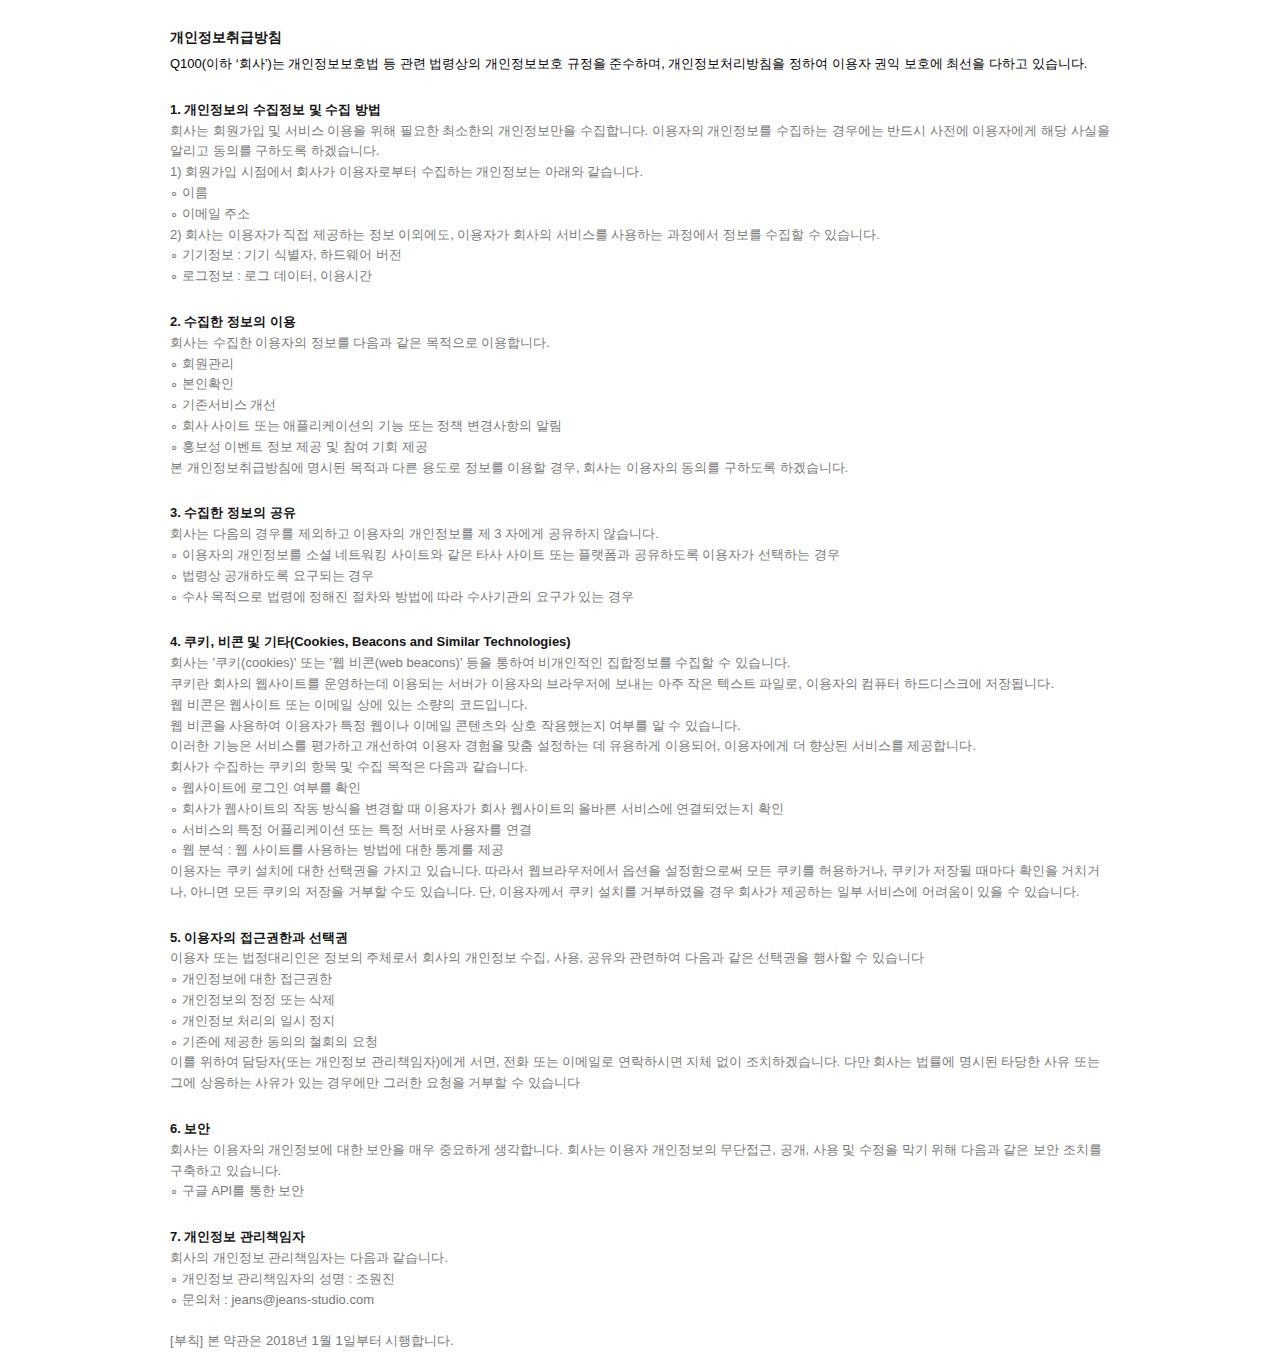
<file: policy/privacy.htm>
<!DOCTYPE html>
<html lang="ko"><head><meta http-equiv="Content-Type" content="text/html; charset=UTF-8">
    
    <meta http-equiv="X-UA-compatible" content="IE=edge">
    <meta name="viewport" content="user-scalable=no, initial-scale=1.0, maximum-scale=1.0, minimum-scale=1.0, width=device-width">
    <title>Q100</title>
    <style>
        html{overflow-y:scroll}
        html,body{width:100%;height:100%}
        html,body,div,p,img,span,a,strong,h1,h2,h3,h4,ul,li,dl,dt,dd,input,textarea{margin:0;padding:0}
        body{position:relative;background:#fff;line-height:1;color:#797979}
        body,h1,h2,h3,h4,input,textarea{font-family:"SF Pro Text","맑은 고딕","malgun gothic","돋움","dotum",sans-serif;font-size:13px;color:#000;-webkit-text-size-adjust:none}
        h1,h2,h3,h4{color:#000}
        ul{list-style:none}
        img{border:0}
        a,img{vertical-align:top}
        textarea{overflow:auto}
        textarea:focus,input:active,input:hover{outline:0}
        a{text-decoration:none;color:#000}
        a:hover{text-decoration:underline}
        :root a:hover{background-color:transparent}
        label{cursor:pointer}
        label.not_cursor{cursor:default}
        input::-ms-clear{display:none !important}
        input[type=text], input[type=password]{border-radius:0;-webkit-appearance:none}
        .blind{overflow:hidden;position:absolute;top:-9999px;left:-9999px;width:1px;height:1px;font-size:1px;height:1px}
        table{border-spacing:0}

        .wrap{min-width:320px;width:100%}


        .content{padding:0 20px}
        .content div.terms{max-width:940px;margin:30px auto ;width:100%}

        .content div.terms h2{font-size:14px;color:#141414}
        .content div.terms strong{color:#141414;margin-top:25px;display:block;line-height:1.6}
        .content div.terms p{line-height:1.6;color:#797979}
        .content div.terms ul li{color:#797979;line-height:1.6}

        .error{padding:210px 0 230px;text-align:center}
        .error p{font-size:14px;color:#9c9ca7;font-weight:bold;line-height:1.4;margin-top:30px}

    </style>
</head>
    <body>
        <div class="wrap">
            <div class="content">
                <div class="terms">
                <h2>개인정보취급방침</h2>
                <p style="color: #000;margin-top: 10px">Q100(이하 ‘회사’)는 개인정보보호법 등 관련 법령상의 개인정보보호 규정을 준수하며, 개인정보처리방침을 정하여 이용자 권익 보호에 최선을 다하고 있습니다.</p>

                <strong>1. 개인정보의 수집정보 및 수집 방법</strong>
                <p>회사는 회원가입 및 서비스 이용을 위해 필요한 최소한의 개인정보만을 수집합니다.
                이용자의 개인정보를 수집하는 경우에는 반드시 사전에 이용자에게 해당 사실을 알리고 동의를 구하도록 하겠습니다.</p>
                <ul>
                    <li>1) 회원가입 시점에서 회사가 이용자로부터 수집하는 개인정보는 아래와 같습니다.
                        <p>∘ 이름</p>
                        <p>∘ 이메일 주소</p>
                     </li>
                    <li>2) 회사는 이용자가 직접 제공하는 정보 이외에도, 이용자가 회사의 서비스를 사용하는 과정에서 정보를 수집할 수 있습니다. 
                        <p>∘ 기기정보 : 기기 식별자, 하드웨어 버전</p>
                        <p>∘ 로그정보 : 로그 데이터, 이용시간</p>
                    </li>
                </ul>


                <strong>2. 수집한 정보의 이용</strong>
                <ul>
                    <li>
                        회사는 수집한 이용자의 정보를 다음과 같은 목적으로 이용합니다.
                        <p>∘ 회원관리</p>
                        <p>∘ 본인확인</p>
                        <p>∘ 기존서비스 개선</p>
                        <p>∘ 회사 사이트 또는 애플리케이션의 기능 또는 정책 변경사항의 알림</p>
                        <p>∘ 홍보성 이벤트 정보 제공 및 참여 기회 제공</p>
                    </li>
                    <li>
                        본 개인정보취급방침에 명시된 목적과 다른 용도로 정보를 이용할 경우, 회사는 이용자의 동의를 구하도록 하겠습니다.
                    </li>
                </ul>

                <strong>3. 수집한 정보의 공유</strong>
                <ul>
                    <li>
                        회사는 다음의 경우를 제외하고 이용자의 개인정보를 제 3 자에게 공유하지 않습니다. 
                        <p>∘ 이용자의 개인정보를 소셜 네트워킹 사이트와 같은 타사 사이트 또는 플랫폼과 공유하도록 이용자가 선택하는 경우</p>
                        <p>∘ 법령상 공개하도록 요구되는 경우</p>
                        <p>∘ 수사 목적으로 법령에 정해진 절차와 방법에 따라 수사기관의 요구가 있는 경우</p>
                    </li>
                </ul>

                <strong>4. 쿠키, 비콘 및 기타(Cookies, Beacons and Similar Technologies)</strong>
                <ul>
                    <li>
                        회사는 '쿠키(cookies)' 또는 '웹 비콘(web beacons)' 등을 통하여 비개인적인 집합정보를 수집할 수 있습니다. <br/>쿠키란 회사의 웹사이트를 운영하는데 이용되는 서버가 이용자의 브라우저에 보내는 아주 작은 텍스트 파일로, 이용자의 컴퓨터 하드디스크에 저장됩니다.<br/>
                        웹 비콘은 웹사이트 또는 이메일 상에 있는 소량의 코드입니다. <br/>
                        웹 비콘을 사용하여 이용자가 특정 웹이나 이메일 콘텐츠와 상호 작용했는지 여부를 알 수 있습니다.<br/>
                        이러한 기능은 서비스를 평가하고 개선하여 이용자 경험을 맞춤 설정하는 데 유용하게 이용되어, 이용자에게 더 향상된 서비스를 제공합니다.<br/>
                        <p>회사가 수집하는 쿠키의 항목 및 수집 목적은 다음과 같습니다.</p>
                        <p>∘ 웹사이트에 로그인 여부를 확인</p>
                        <p>∘ 회사가 웹사이트의 작동 방식을 변경할 때 이용자가 회사 웹사이트의 올바른 서비스에 연결되었는지 확인</p>
                        <p>∘ 서비스의 특정 어플리케이션 또는 특정 서버로 사용자를 연결</p>
                        <p>∘ 웹 분석 : 웹 사이트를 사용하는 방법에 대한 통계를 제공</p>
                    </li>
                    <li>
                        <p>이용자는 쿠키 설치에 대한 선택권을 가지고 있습니다. 따라서 웹브라우저에서 옵션을 설정함으로써 모든 쿠키를 허용하거나, 쿠키가 저장될 때마다 확인을 거치거나, 아니면 모든 쿠키의 저장을 거부할 수도 있습니다. 단, 이용자께서 쿠키 설치를 거부하였을 경우 회사가 제공하는 일부 서비스에 어려움이 있을 수 있습니다.</p>
                    </li>
                </ul>

                <strong>5. 이용자의 접근권한과 선택권</strong>
                <ul>
                    <li>
                        이용자 또는 법정대리인은 정보의 주체로서 회사의 개인정보 수집, 사용, 공유와 관련하여 다음과 같은 선택권을 행사할 수 있습니다
                        <p>∘ 개인정보에 대한 접근권한</p>
                        <p>∘ 개인정보의 정정 또는 삭제</p>
                        <p>∘ 개인정보 처리의 일시 정지</p>
                        <p>∘ 기존에 제공한 동의의 철회의 요청</p>
                    </li>
                    <li>
                        이를 위하여 담당자(또는 개인정보 관리책임자)에게 서면, 전화 또는 이메일로 연락하시면 지체 없이 조치하겠습니다. 다만 회사는 법률에 명시된 타당한 사유 또는 그에 상응하는 사유가 있는 경우에만 그러한 요청을 거부할 수 있습니다
                    </li>
                </ul>

                <strong>6. 보안</strong>
                <ul>
                    <li>
                        회사는 이용자의 개인정보에 대한 보안을 매우 중요하게 생각합니다. 회사는 이용자 개인정보의 무단접근, 공개, 사용 및 수정을 막기 위해 다음과 같은 보안 조치를 구축하고 있습니다. 
                        <p>∘ 구글 API를 통한 보안</p>
                    </li>
                </ul>

                <strong>7. 개인정보 관리책임자</strong>
                <ul>
                    <li>
                        회사의 개인정보 관리책임자는 다음과 같습니다.
                        <p>∘ 개인정보 관리책임자의 성명 : 조원진</p>
                        <p>∘ 문의처 : jeans@jeans-studio.com</p>
                    </li>
                </ul>


                <p>
                    <br>
                    [부칙]
                    본 약관은 2018년 1월 1일부터 시행합니다.
                </p>
                </div>
            </div>
        </div>
</file>
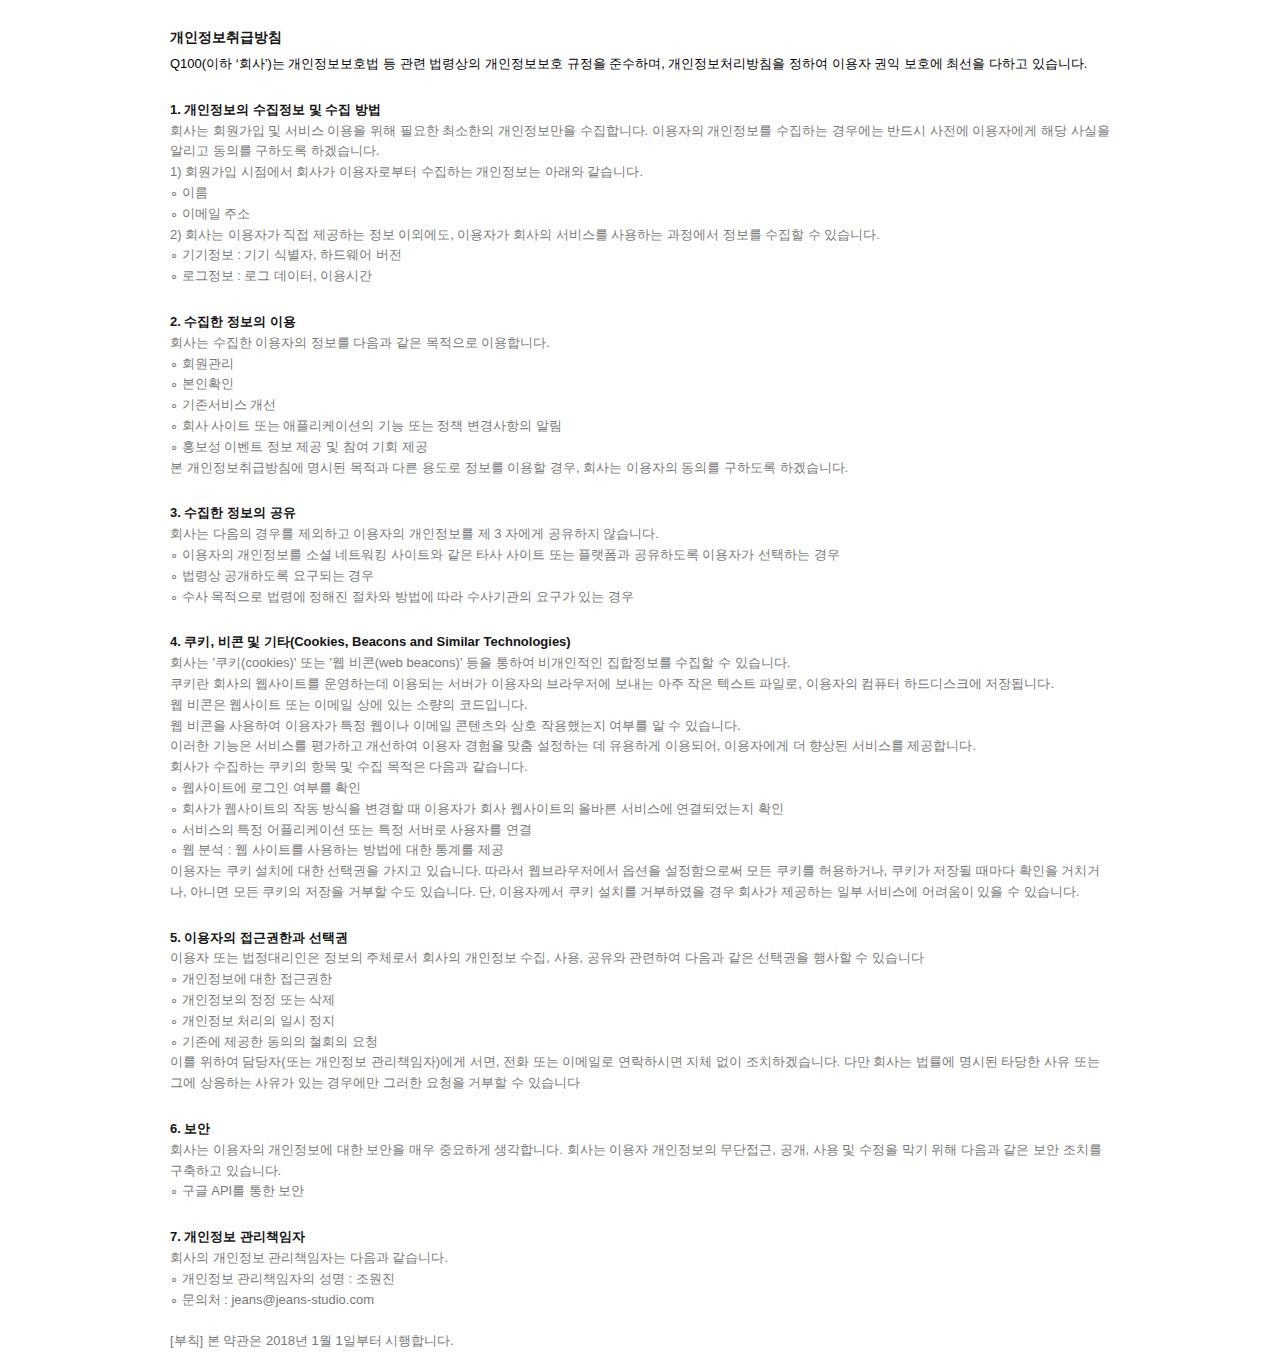
<file: policy/privacy.html>
<!DOCTYPE html>
<html lang="ko"><head><meta http-equiv="Content-Type" content="text/html; charset=UTF-8">
    
    <meta http-equiv="X-UA-compatible" content="IE=edge">
    <meta name="viewport" content="user-scalable=no, initial-scale=1.0, maximum-scale=1.0, minimum-scale=1.0, width=device-width">
    <title>Q100</title>
    <style>
        html{overflow-y:scroll}
        html,body{width:100%;height:100%}
        html,body,div,p,img,span,a,strong,h1,h2,h3,h4,ul,li,dl,dt,dd,input,textarea{margin:0;padding:0}
        body{position:relative;background:#fff;line-height:1;color:#797979}
        body,h1,h2,h3,h4,input,textarea{font-family:"SF Pro Text","맑은 고딕","malgun gothic","돋움","dotum",sans-serif;font-size:13px;color:#000;-webkit-text-size-adjust:none}
        h1,h2,h3,h4{color:#000}
        ul{list-style:none}
        img{border:0}
        a,img{vertical-align:top}
        textarea{overflow:auto}
        textarea:focus,input:active,input:hover{outline:0}
        a{text-decoration:none;color:#000}
        a:hover{text-decoration:underline}
        :root a:hover{background-color:transparent}
        label{cursor:pointer}
        label.not_cursor{cursor:default}
        input::-ms-clear{display:none !important}
        input[type=text], input[type=password]{border-radius:0;-webkit-appearance:none}
        .blind{overflow:hidden;position:absolute;top:-9999px;left:-9999px;width:1px;height:1px;font-size:1px;height:1px}
        table{border-spacing:0}

        .wrap{min-width:320px;width:100%}


        .content{padding:0 20px}
        .content div.terms{max-width:940px;margin:30px auto ;width:100%}

        .content div.terms h2{font-size:14px;color:#141414}
        .content div.terms strong{color:#141414;margin-top:25px;display:block;line-height:1.6}
        .content div.terms p{line-height:1.6;color:#797979}
        .content div.terms ul li{color:#797979;line-height:1.6}

        .error{padding:210px 0 230px;text-align:center}
        .error p{font-size:14px;color:#9c9ca7;font-weight:bold;line-height:1.4;margin-top:30px}

    </style>
</head>
    <body>
        <div class="wrap">
            <div class="content">
                <div class="terms">
                <h2>개인정보취급방침</h2>
                <p style="color: #000;margin-top: 10px">Q100(이하 ‘회사’)는 개인정보보호법 등 관련 법령상의 개인정보보호 규정을 준수하며, 개인정보처리방침을 정하여 이용자 권익 보호에 최선을 다하고 있습니다.</p>

                <strong>1. 개인정보의 수집정보 및 수집 방법</strong>
                <p>회사는 회원가입 및 서비스 이용을 위해 필요한 최소한의 개인정보만을 수집합니다.
                이용자의 개인정보를 수집하는 경우에는 반드시 사전에 이용자에게 해당 사실을 알리고 동의를 구하도록 하겠습니다.</p>
                <ul>
                    <li>1) 회원가입 시점에서 회사가 이용자로부터 수집하는 개인정보는 아래와 같습니다.
                        <p>∘ 이름</p>
                        <p>∘ 이메일 주소</p>
                     </li>
                    <li>2) 회사는 이용자가 직접 제공하는 정보 이외에도, 이용자가 회사의 서비스를 사용하는 과정에서 정보를 수집할 수 있습니다. 
                        <p>∘ 기기정보 : 기기 식별자, 하드웨어 버전</p>
                        <p>∘ 로그정보 : 로그 데이터, 이용시간</p>
                    </li>
                </ul>


                <strong>2. 수집한 정보의 이용</strong>
                <ul>
                    <li>
                        회사는 수집한 이용자의 정보를 다음과 같은 목적으로 이용합니다.
                        <p>∘ 회원관리</p>
                        <p>∘ 본인확인</p>
                        <p>∘ 기존서비스 개선</p>
                        <p>∘ 회사 사이트 또는 애플리케이션의 기능 또는 정책 변경사항의 알림</p>
                        <p>∘ 홍보성 이벤트 정보 제공 및 참여 기회 제공</p>
                    </li>
                    <li>
                        본 개인정보취급방침에 명시된 목적과 다른 용도로 정보를 이용할 경우, 회사는 이용자의 동의를 구하도록 하겠습니다.
                    </li>
                </ul>

                <strong>3. 수집한 정보의 공유</strong>
                <ul>
                    <li>
                        회사는 다음의 경우를 제외하고 이용자의 개인정보를 제 3 자에게 공유하지 않습니다. 
                        <p>∘ 이용자의 개인정보를 소셜 네트워킹 사이트와 같은 타사 사이트 또는 플랫폼과 공유하도록 이용자가 선택하는 경우</p>
                        <p>∘ 법령상 공개하도록 요구되는 경우</p>
                        <p>∘ 수사 목적으로 법령에 정해진 절차와 방법에 따라 수사기관의 요구가 있는 경우</p>
                    </li>
                </ul>

                <strong>4. 쿠키, 비콘 및 기타(Cookies, Beacons and Similar Technologies)</strong>
                <ul>
                    <li>
                        회사는 '쿠키(cookies)' 또는 '웹 비콘(web beacons)' 등을 통하여 비개인적인 집합정보를 수집할 수 있습니다. <br/>쿠키란 회사의 웹사이트를 운영하는데 이용되는 서버가 이용자의 브라우저에 보내는 아주 작은 텍스트 파일로, 이용자의 컴퓨터 하드디스크에 저장됩니다.<br/>
                        웹 비콘은 웹사이트 또는 이메일 상에 있는 소량의 코드입니다. <br/>
                        웹 비콘을 사용하여 이용자가 특정 웹이나 이메일 콘텐츠와 상호 작용했는지 여부를 알 수 있습니다.<br/>
                        이러한 기능은 서비스를 평가하고 개선하여 이용자 경험을 맞춤 설정하는 데 유용하게 이용되어, 이용자에게 더 향상된 서비스를 제공합니다.<br/>
                        <p>회사가 수집하는 쿠키의 항목 및 수집 목적은 다음과 같습니다.</p>
                        <p>∘ 웹사이트에 로그인 여부를 확인</p>
                        <p>∘ 회사가 웹사이트의 작동 방식을 변경할 때 이용자가 회사 웹사이트의 올바른 서비스에 연결되었는지 확인</p>
                        <p>∘ 서비스의 특정 어플리케이션 또는 특정 서버로 사용자를 연결</p>
                        <p>∘ 웹 분석 : 웹 사이트를 사용하는 방법에 대한 통계를 제공</p>
                    </li>
                    <li>
                        <p>이용자는 쿠키 설치에 대한 선택권을 가지고 있습니다. 따라서 웹브라우저에서 옵션을 설정함으로써 모든 쿠키를 허용하거나, 쿠키가 저장될 때마다 확인을 거치거나, 아니면 모든 쿠키의 저장을 거부할 수도 있습니다. 단, 이용자께서 쿠키 설치를 거부하였을 경우 회사가 제공하는 일부 서비스에 어려움이 있을 수 있습니다.</p>
                    </li>
                </ul>

                <strong>5. 이용자의 접근권한과 선택권</strong>
                <ul>
                    <li>
                        이용자 또는 법정대리인은 정보의 주체로서 회사의 개인정보 수집, 사용, 공유와 관련하여 다음과 같은 선택권을 행사할 수 있습니다
                        <p>∘ 개인정보에 대한 접근권한</p>
                        <p>∘ 개인정보의 정정 또는 삭제</p>
                        <p>∘ 개인정보 처리의 일시 정지</p>
                        <p>∘ 기존에 제공한 동의의 철회의 요청</p>
                    </li>
                    <li>
                        이를 위하여 담당자(또는 개인정보 관리책임자)에게 서면, 전화 또는 이메일로 연락하시면 지체 없이 조치하겠습니다. 다만 회사는 법률에 명시된 타당한 사유 또는 그에 상응하는 사유가 있는 경우에만 그러한 요청을 거부할 수 있습니다
                    </li>
                </ul>

                <strong>6. 보안</strong>
                <ul>
                    <li>
                        회사는 이용자의 개인정보에 대한 보안을 매우 중요하게 생각합니다. 회사는 이용자 개인정보의 무단접근, 공개, 사용 및 수정을 막기 위해 다음과 같은 보안 조치를 구축하고 있습니다. 
                        <p>∘ 구글 API를 통한 보안</p>
                    </li>
                </ul>

                <strong>7. 개인정보 관리책임자</strong>
                <ul>
                    <li>
                        회사의 개인정보 관리책임자는 다음과 같습니다.
                        <p>∘ 개인정보 관리책임자의 성명 : 조원진</p>
                        <p>∘ 문의처 : jeans@jeans-studio.com</p>
                    </li>
                </ul>


                <p>
                    <br>
                    [부칙]
                    본 약관은 2018년 1월 1일부터 시행합니다.
                </p>
                </div>
            </div>
        </div>
</file>
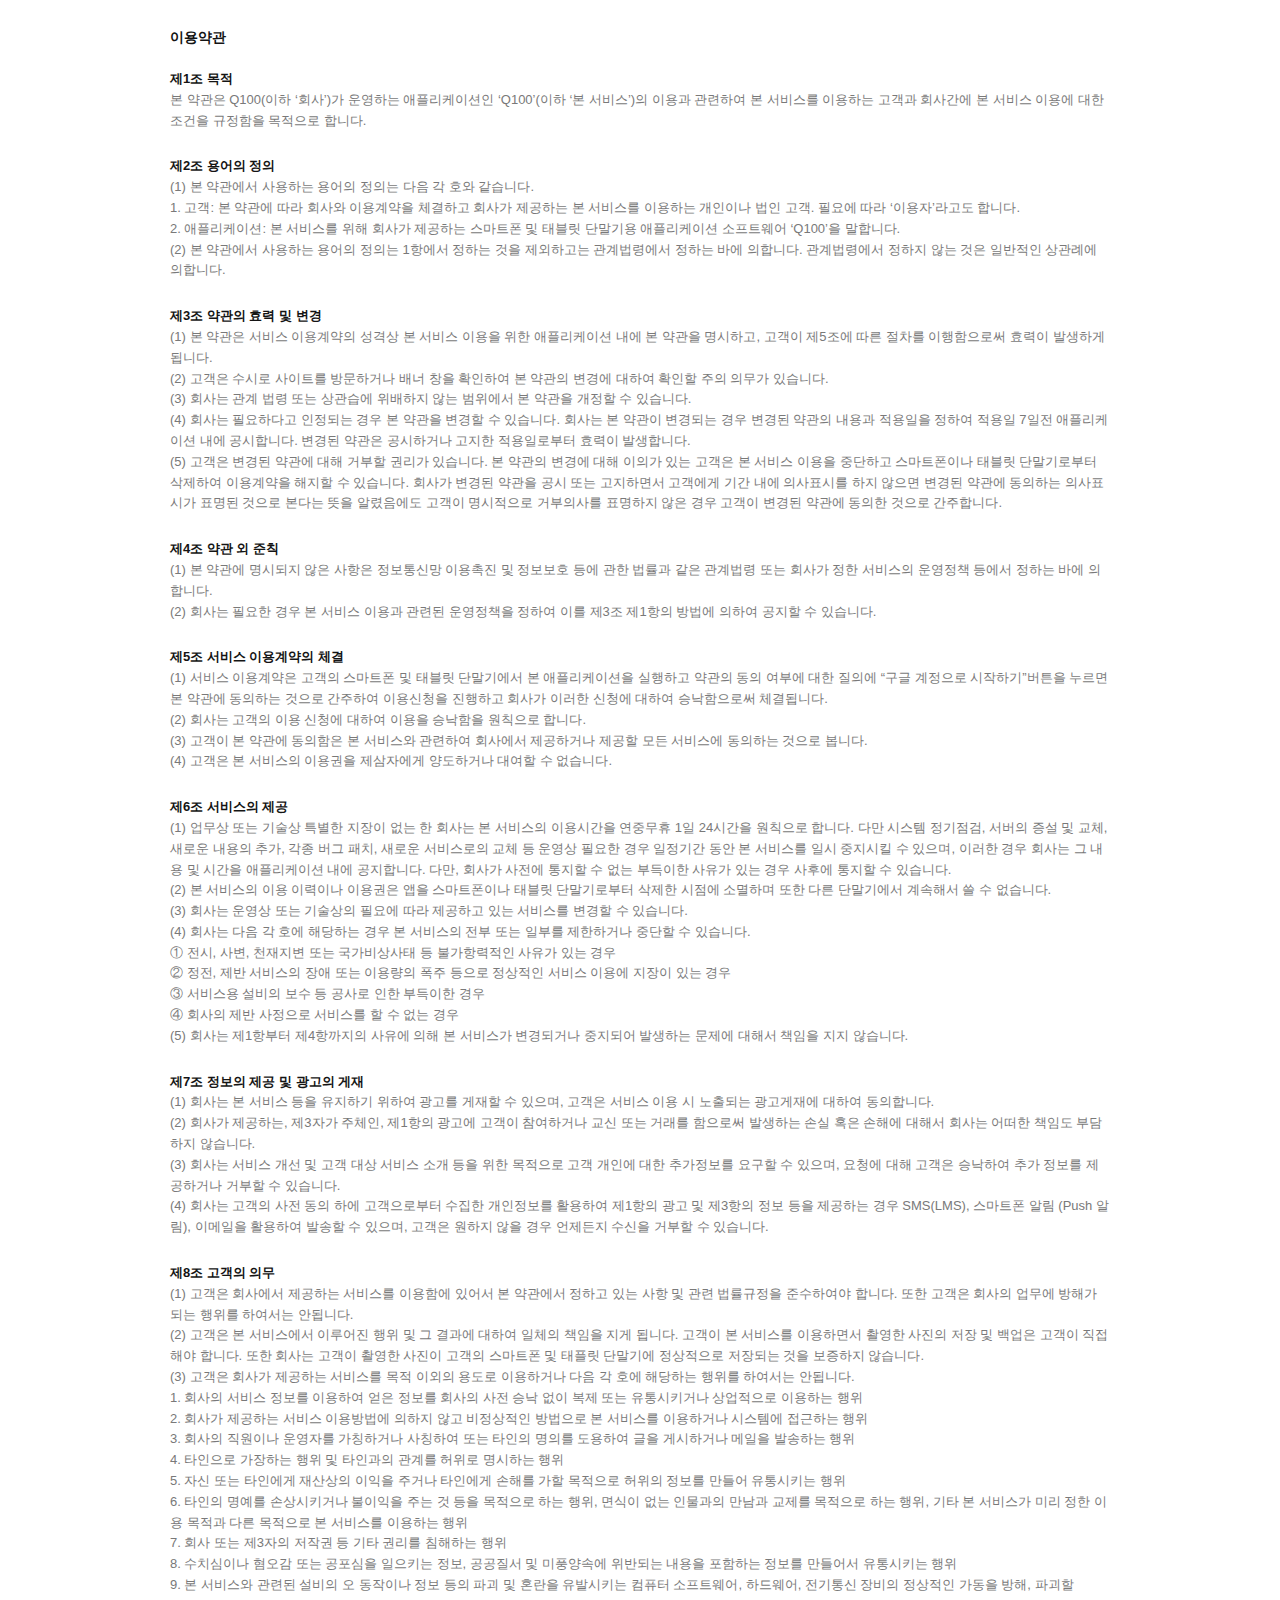
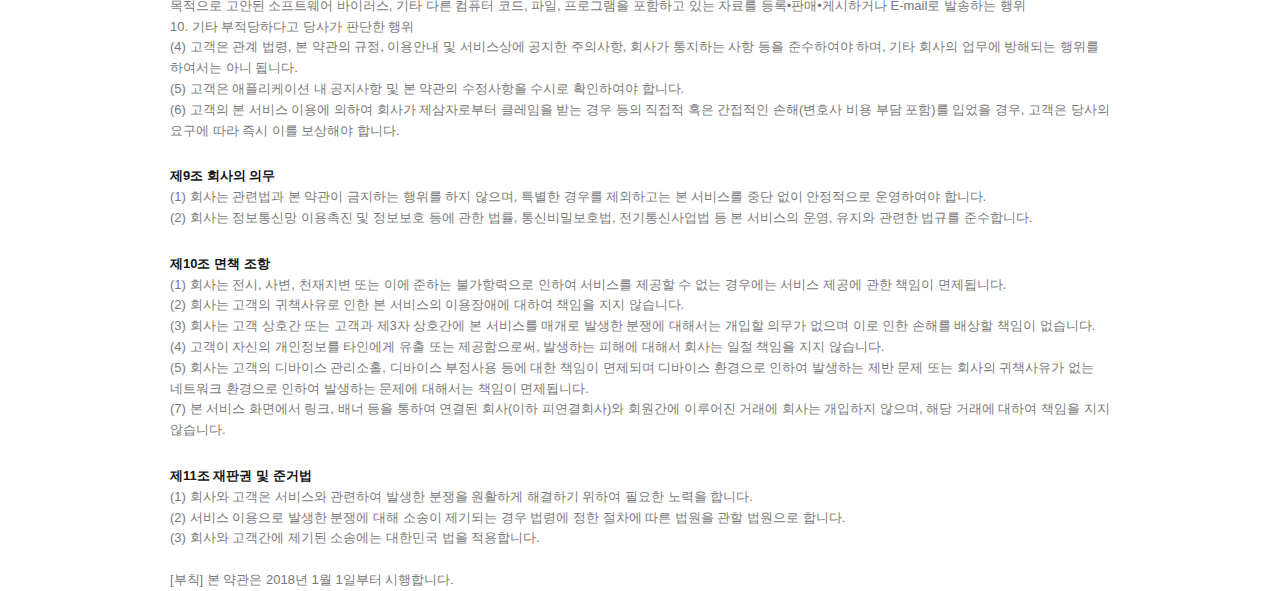
<file: policy/service.htm>
<!DOCTYPE html>
<html lang="ko"><head><meta http-equiv="Content-Type" content="text/html; charset=UTF-8">
    
    <meta http-equiv="X-UA-compatible" content="IE=edge">
    <meta name="viewport" content="user-scalable=no, initial-scale=1.0, maximum-scale=1.0, minimum-scale=1.0, width=device-width">
    <title>Q100</title>
    <style>
        html{overflow-y:scroll}
        html,body{width:100%;height:100%}
        html,body,div,p,img,span,a,strong,h1,h2,h3,h4,ul,li,dl,dt,dd,input,textarea{margin:0;padding:0}
        body{position:relative;background:#fff;line-height:1;color:#797979}
        body,h1,h2,h3,h4,input,textarea{font-family:"SF Pro Text","맑은 고딕","malgun gothic","돋움","dotum",sans-serif;font-size:13px;color:#000;-webkit-text-size-adjust:none}
        h1,h2,h3,h4{color:#000}
        ul{list-style:none}
        img{border:0}
        a,img{vertical-align:top}
        textarea{overflow:auto}
        textarea:focus,input:active,input:hover{outline:0}
        a{text-decoration:none;color:#000}
        a:hover{text-decoration:underline}
        :root a:hover{background-color:transparent}
        label{cursor:pointer}
        label.not_cursor{cursor:default}
        input::-ms-clear{display:none !important}
        input[type=text], input[type=password]{border-radius:0;-webkit-appearance:none}
        .blind{overflow:hidden;position:absolute;top:-9999px;left:-9999px;width:1px;height:1px;font-size:1px;height:1px}
        table{border-spacing:0}

        .wrap{min-width:320px;width:100%}


        .content{padding:0 20px}
        .content div.terms{max-width:940px;margin:30px auto ;width:100%}

        .content div.terms h2{font-size:14px;color:#141414}
        .content div.terms strong{color:#141414;margin-top:25px;display:block;line-height:1.6}
        .content div.terms p{line-height:1.6;color:#797979}
        .content div.terms ul li{color:#797979;line-height:1.6}

        .error{padding:210px 0 230px;text-align:center}
        .error p{font-size:14px;color:#9c9ca7;font-weight:bold;line-height:1.4;margin-top:30px}

    </style>
</head>
    <body>
        <div class="wrap">
            <div class="content">
                <div class="terms">
                <h2>이용약관</h2>

                <strong>제1조 목적</strong>
                <p>본 약관은 Q100(이하 ‘회사’)가 운영하는 애플리케이션인 ‘Q100’(이하 ‘본 서비스’)의 이용과 관련하여 본 서비스를 이용하는 고객과 회사간에
                본 서비스 이용에 대한 조건을 규정함을 목적으로 합니다.</p>

                <strong>제2조 용어의 정의</strong>
                <ul>
                    <li>
                        (1) 본 약관에서 사용하는 용어의 정의는 다음 각 호와 같습니다.
                        <p>1. 고객: 본 약관에 따라 회사와 이용계약을 체결하고 회사가 제공하는 본 서비스를 이용하는 개인이나 법인 고객. 필요에 따라 ‘이용자’라고도 합니다.</p>
                        <p>2. 애플리케이션: 본 서비스를 위해 회사가 제공하는 스마트폰 및 태블릿 단말기용 애플리케이션 소프트웨어 ‘Q100’을 말합니다.</p>
                    </li>
                    <li>
                        (2) 본 약관에서 사용하는 용어의 정의는 1항에서 정하는 것을 제외하고는 관계법령에서 정하는 바에 의합니다.
                        관계법령에서 정하지 않는 것은 일반적인 상관례에 의합니다.
                    </li>
                </ul>

                <strong>제3조 약관의 효력 및 변경</strong>
                <ul>
                    <li>
                        (1) 본 약관은 서비스 이용계약의 성격상 본 서비스 이용을 위한 애플리케이션 내에 본 약관을 명시하고, 고객이 제5조에 따른 절차를 이행함으로써 효력이
                        발생하게 됩니다.
                    </li>
                    <li>
                        (2) 고객은 수시로 사이트를 방문하거나 배너 창을 확인하여 본 약관의 변경에 대하여 확인할 주의 의무가 있습니다.
                    </li>
                    <li>
                        (3) 회사는 관계 법령 또는 상관습에 위배하지 않는 범위에서 본 약관을 개정할 수 있습니다.
                    </li>
                    <li>
                        (4) 회사는 필요하다고 인정되는 경우 본 약관을 변경할 수 있습니다. 회사는 본 약관이 변경되는 경우 변경된 약관의 내용과 적용일을 정하여 적용일 7일전
                        애플리케이션 내에 공시합니다. 변경된 약관은 공시하거나 고지한 적용일로부터 효력이 발생합니다.
                    </li>
                    <li>
                        (5) 고객은 변경된 약관에 대해 거부할 권리가 있습니다.
                        본 약관의 변경에 대해 이의가 있는 고객은 본 서비스 이용을 중단하고 스마트폰이나 태블릿 단말기로부터 삭제하여 이용계약을 해지할 수 있습니다.
                        회사가 변경된 약관을 공시 또는 고지하면서 고객에게 기간 내에 의사표시를 하지 않으면 변경된 약관에 동의하는 의사표시가 표명된 것으로 본다는 뜻을
                        알렸음에도 고객이 명시적으로 거부의사를 표명하지 않은 경우 고객이 변경된 약관에 동의한 것으로 간주합니다.
                    </li>
                </ul>
                <strong>제4조 약관 외 준칙</strong>
                <ul>
                    <li>
                        (1) 본 약관에 명시되지 않은 사항은 정보통신망 이용촉진 및 정보보호 등에 관한 법률과 같은 관계법령 또는 회사가 정한 서비스의 운영정책 등에서 정하는
                        바에 의합니다.
                    </li>
                    <li>
                        (2) 회사는 필요한 경우 본 서비스 이용과 관련된 운영정책을 정하여 이를 제3조 제1항의 방법에 의하여 공지할 수 있습니다.
                    </li>
                </ul>
                <strong>제5조 서비스 이용계약의 체결</strong>
                <ul>
                    <li>
                        (1) 서비스 이용계약은 고객의 스마트폰 및 태블릿 단말기에서 본 애플리케이션을 실행하고 약관의 동의 여부에 대한 질의에 “구글 계정으로 시작하기”버튼을 누르면
                        본 약관에 동의하는 것으로 간주하여 이용신청을 진행하고 회사가 이러한 신청에 대하여 승낙함으로써 체결됩니다.
                    </li>
                    <li>
                        (2) 회사는 고객의 이용 신청에 대하여 이용을 승낙함을 원칙으로 합니다.
                    </li>
                    <li>
                        (3) 고객이 본 약관에 동의함은 본 서비스와 관련하여 회사에서 제공하거나 제공할 모든 서비스에 동의하는 것으로 봅니다.
                    </li>
                    <li>
                        (4) 고객은 본 서비스의 이용권을 제삼자에게 양도하거나 대여할 수 없습니다.
                    </li>
                </ul>
                <strong>제6조 서비스의 제공</strong>
                <ul>
                    <li>
                        (1) 업무상 또는 기술상 특별한 지장이 없는 한 회사는 본 서비스의 이용시간을 연중무휴 1일 24시간을 원칙으로 합니다.
                        다만 시스템 정기점검, 서버의 증설 및 교체, 새로운 내용의 추가, 각종 버그 패치, 새로운 서비스로의 교체 등 운영상 필요한 경우 일정기간 동안 본 서비스를
                        일시 중지시킬 수 있으며, 이러한 경우 회사는 그 내용 및 시간을 애플리케이션 내에 공지합니다. 다만, 회사가 사전에 통지할 수 없는 부득이한 사유가 있는
                        경우 사후에 통지할 수 있습니다.
                    </li>
                    <li>
                        (2) 본 서비스의 이용 이력이나 이용권은 앱을 스마트폰이나 태블릿 단말기로부터 삭제한 시점에 소멸하며 또한 다른 단말기에서 계속해서 쓸 수 없습니다.
                    </li>
                    <li>
                        (3) 회사는 운영상 또는 기술상의 필요에 따라 제공하고 있는 서비스를 변경할 수 있습니다.
                    </li>
                    <li>
                        (4) 회사는 다음 각 호에 해당하는 경우 본 서비스의 전부 또는 일부를 제한하거나 중단할 수 있습니다.
                        <p>① 전시, 사변, 천재지변 또는 국가비상사태 등 불가항력적인 사유가 있는 경우</p>
                        <p>② 정전, 제반 서비스의 장애 또는 이용량의 폭주 등으로 정상적인 서비스 이용에 지장이 있는 경우</p>
                        <p>③ 서비스용 설비의 보수 등 공사로 인한 부득이한 경우</p>
                        <p>④ 회사의 제반 사정으로 서비스를 할 수 없는 경우</p>
                    </li>
                    <li>
                        (5) 회사는 제1항부터 제4항까지의 사유에 의해 본 서비스가 변경되거나 중지되어 발생하는 문제에 대해서 책임을 지지 않습니다.
                    </li>
                </ul>
                <strong>제7조 정보의 제공 및 광고의 게재</strong>
                <ul>
                    <li>
                        (1) 회사는 본 서비스 등을 유지하기 위하여 광고를 게재할 수 있으며, 고객은 서비스 이용 시 노출되는 광고게재에 대하여 동의합니다.
                    </li>
                    <li>
                        (2) 회사가 제공하는, 제3자가 주체인, 제1항의 광고에 고객이 참여하거나 교신 또는 거래를 함으로써 발생하는 손실 혹은 손해에 대해서 회사는
                        어떠한 책임도 부담하지 않습니다.
                    </li>
                    <li>
                        (3) 회사는 서비스 개선 및 고객 대상 서비스 소개 등을 위한 목적으로 고객 개인에 대한 추가정보를 요구할 수 있으며, 요청에 대해 고객은 승낙하여 추가
                        정보를 제공하거나 거부할 수 있습니다.
                    </li>
                    <li>
                        (4) 회사는 고객의 사전 동의 하에 고객으로부터 수집한 개인정보를 활용하여 제1항의 광고 및 제3항의 정보 등을 제공하는 경우 SMS(LMS), 스마트폰 알림
                        (Push 알림), 이메일을 활용하여 발송할 수 있으며, 고객은 원하지 않을 경우 언제든지 수신을 거부할 수 있습니다.
                    </li>
                </ul>
                <strong>제8조 고객의 의무</strong>
                <ul>
                    <li>
                        (1) 고객은 회사에서 제공하는 서비스를 이용함에 있어서 본 약관에서 정하고 있는 사항 및 관련 법률규정을 준수하여야 합니다.
                        또한 고객은 회사의 업무에 방해가 되는 행위를 하여서는 안됩니다.
                    </li>
                    <li>
                        (2) 고객은 본 서비스에서 이루어진 행위 및 그 결과에 대하여 일체의 책임을 지게 됩니다. 고객이 본 서비스를 이용하면서 촬영한 사진의 저장 및 백업은
                        고객이 직접 해야 합니다. 또한 회사는 고객이 촬영한 사진이 고객의 스마트폰 및 태플릿 단말기에 정상적으로 저장되는 것을 보증하지 않습니다.
                    </li>
                    <li>
                        (3) 고객은 회사가 제공하는 서비스를 목적 이외의 용도로 이용하거나 다음 각 호에 해당하는 행위를 하여서는 안됩니다.
                        <p>1. 회사의 서비스 정보를 이용하여 얻은 정보를 회사의 사전 승낙 없이 복제 또는 유통시키거나 상업적으로 이용하는 행위</p>
                        <p>2. 회사가 제공하는 서비스 이용방법에 의하지 않고 비정상적인 방법으로 본 서비스를 이용하거나 시스템에 접근하는 행위</p>
                        <p>3. 회사의 직원이나 운영자를 가칭하거나 사칭하여 또는 타인의 명의를 도용하여 글을 게시하거나 메일을 발송하는 행위</p>
                        <p>4. 타인으로 가장하는 행위 및 타인과의 관계를 허위로 명시하는 행위</p>
                        <p>5. 자신 또는 타인에게 재산상의 이익을 주거나 타인에게 손해를 가할 목적으로 허위의 정보를 만들어 유통시키는 행위</p>
                        <p>6. 타인의 명예를 손상시키거나 불이익을 주는 것 등을 목적으로 하는 행위, 면식이 없는 인물과의 만남과 교제를 목적으로 하는 행위, 기타 본 서비스가 미리
                        정한 이용 목적과 다른 목적으로 본 서비스를 이용하는 행위</p>
                        <p>7. 회사 또는 제3자의 저작권 등 기타 권리를 침해하는 행위</p>
                        <p>8. 수치심이나 혐오감 또는 공포심을 일으키는 정보, 공공질서 및 미풍양속에 위반되는 내용을 포함하는 정보를 만들어서 유통시키는 행위</p>
                        <p>9. 본 서비스와 관련된 설비의 오 동작이나 정보 등의 파괴 및 혼란을 유발시키는 컴퓨터 소프트웨어, 하드웨어, 전기통신 장비의 정상적인 가동을 방해, 파괴할</p>
                        목적으로 고안된 소프트웨어 바이러스, 기타 다른 컴퓨터 코드, 파일, 프로그램을 포함하고 있는 자료를 등록•판매•게시하거나 E-mail로 발송하는 행위
                        <p>10. 기타 부적당하다고 당사가 판단한 행위</p>
                    </li>
                    <li>
                        (4) 고객은 관계 법령, 본 약관의 규정, 이용안내 및 서비스상에 공지한 주의사항, 회사가 통지하는 사항 등을 준수하여야 하며, 기타 회사의 업무에 방해되는
                        행위를 하여서는 아니 됩니다.
                    </li>
                    <li>
                        (5) 고객은 애플리케이션 내 공지사항 및 본 약관의 수정사항을 수시로 확인하여야 합니다.
                    </li>
                    <li>
                        (6) 고객의 본 서비스 이용에 의하여 회사가 제삼자로부터 클레임을 받는 경우 등의 직접적 혹은 간접적인 손해(변호사 비용 부담 포함)를 입었을 경우, 고객은
                        당사의 요구에 따라 즉시 이를 보상해야 합니다.
                    </li>
                </ul>
                <strong>제9조 회사의 의무</strong>
                <ul>
                    <li>
                        (1) 회사는 관련법과 본 약관이 금지하는 행위를 하지 않으며, 특별한 경우를 제외하고는 본 서비스를 중단 없이 안정적으로 운영하여야 합니다.
                    </li>
                    <li>
                        (2) 회사는 정보통신망 이용촉진 및 정보보호 등에 관한 법률, 통신비밀보호법, 전기통신사업법 등 본 서비스의 운영, 유지와 관련한 법규를 준수합니다.
                    </li>
                </ul>
                <strong>제10조 면책 조항</strong>
                <ul>
                    <li>
                        (1) 회사는 전시, 사변, 천재지변 또는 이에 준하는 불가항력으로 인하여 서비스를 제공할 수 없는 경우에는 서비스 제공에 관한 책임이 면제됩니다.
                    </li>
                    <li>
                        (2) 회사는 고객의 귀책사유로 인한 본 서비스의 이용장애에 대하여 책임을 지지 않습니다.
                    </li>
                    <li>
                        (3) 회사는 고객 상호간 또는 고객과 제3자 상호간에 본 서비스를 매개로 발생한 분쟁에 대해서는 개입할 의무가 없으며 이로 인한 손해를 배상할 책임이
                        없습니다.
                    </li>
                    <li>
                        (4) 고객이 자신의 개인정보를 타인에게 유출 또는 제공함으로써, 발생하는 피해에 대해서 회사는 일절 책임을 지지 않습니다.
                    </li>
                    <li>
                        (5) 회사는 고객의 디바이스 관리소홀, 디바이스 부정사용 등에 대한 책임이 면제되며 디바이스 환경으로 인하여 발생하는 제반 문제 또는 회사의 귀책사유가
                        없는 네트워크 환경으로 인하여 발생하는 문제에 대해서는 책임이 면제됩니다.
                    </li>
                    <li>
                        (7) 본 서비스 화면에서 링크, 배너 등을 통하여 연결된 회사(이하 피연결회사)와 회원간에 이루어진 거래에 회사는 개입하지 않으며, 해당 거래에 대하여 책임을
                        지지 않습니다.
                    </li>
                </ul>
                <strong>제11조 재판권 및 준거법</strong>
                <ul>
                    <li>
                        (1) 회사와 고객은 서비스와 관련하여 발생한 분쟁을 원활하게 해결하기 위하여 필요한 노력을 합니다.
                    </li>
                    <li>
                        (2) 서비스 이용으로 발생한 분쟁에 대해 소송이 제기되는 경우 법령에 정한 절차에 따른 법원을 관할 법원으로 합니다.
                    </li>
                    <li>
                        (3) 회사와 고객간에 제기된 소송에는 대한민국 법을 적용합니다.
                    </li>
                </ul>

                <p>
                    <br>
                    [부칙]
                    본 약관은 2018년 1월 1일부터 시행합니다.
                </p>
                </div>
            </div>
        </div>
</file>
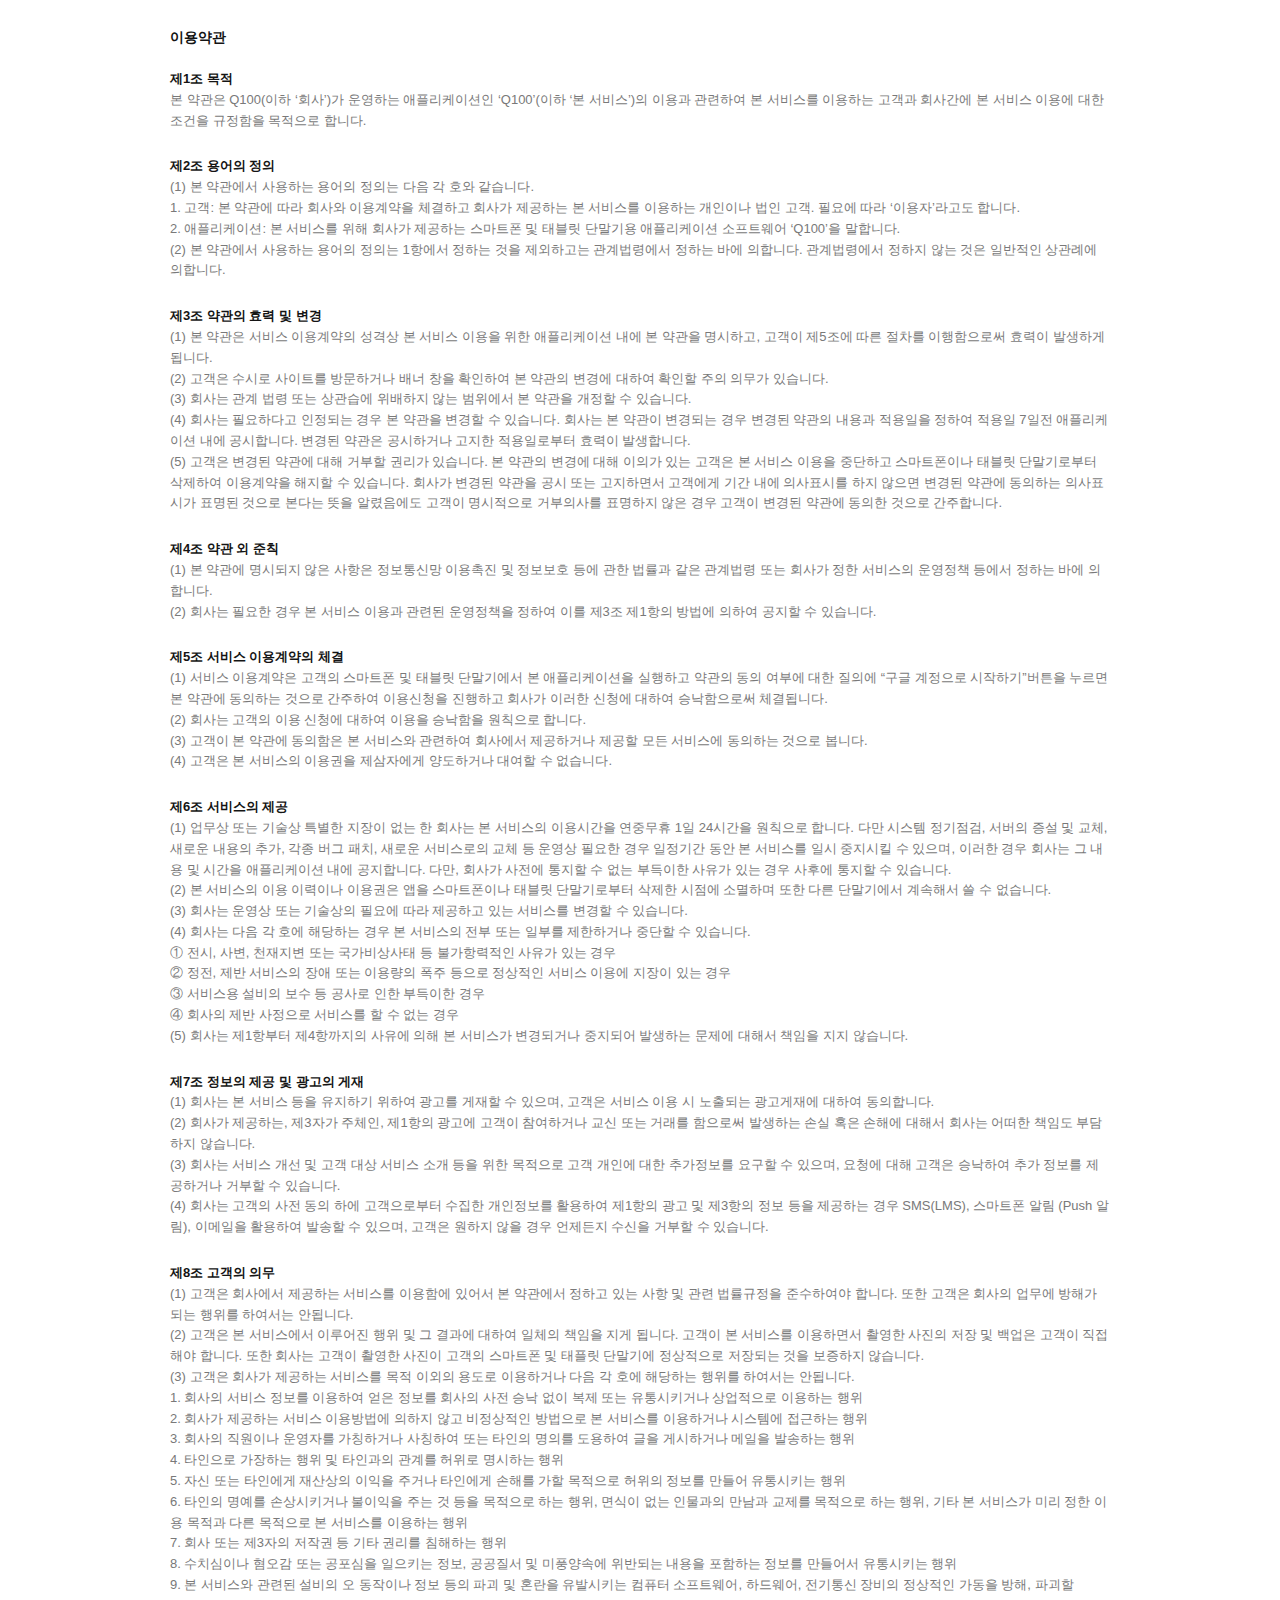
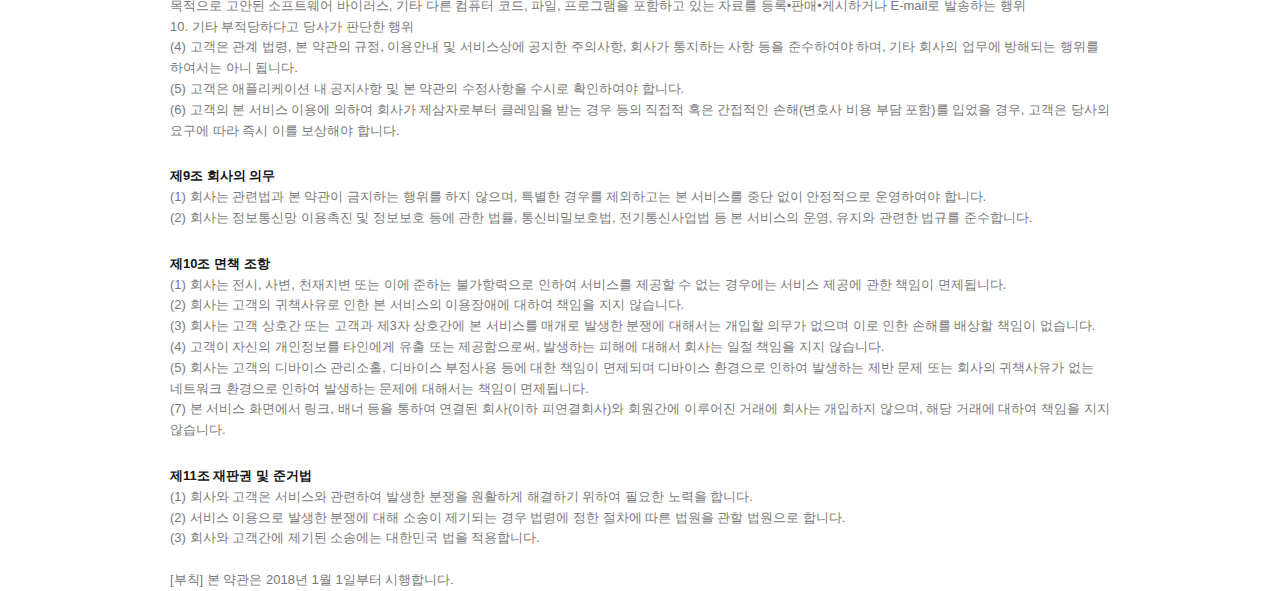
<file: policy/service.html>
<!DOCTYPE html>
<html lang="ko"><head><meta http-equiv="Content-Type" content="text/html; charset=UTF-8">
    
    <meta http-equiv="X-UA-compatible" content="IE=edge">
    <meta name="viewport" content="user-scalable=no, initial-scale=1.0, maximum-scale=1.0, minimum-scale=1.0, width=device-width">
    <title>Q100</title>
    <style>
        html{overflow-y:scroll}
        html,body{width:100%;height:100%}
        html,body,div,p,img,span,a,strong,h1,h2,h3,h4,ul,li,dl,dt,dd,input,textarea{margin:0;padding:0}
        body{position:relative;background:#fff;line-height:1;color:#797979}
        body,h1,h2,h3,h4,input,textarea{font-family:"SF Pro Text","맑은 고딕","malgun gothic","돋움","dotum",sans-serif;font-size:13px;color:#000;-webkit-text-size-adjust:none}
        h1,h2,h3,h4{color:#000}
        ul{list-style:none}
        img{border:0}
        a,img{vertical-align:top}
        textarea{overflow:auto}
        textarea:focus,input:active,input:hover{outline:0}
        a{text-decoration:none;color:#000}
        a:hover{text-decoration:underline}
        :root a:hover{background-color:transparent}
        label{cursor:pointer}
        label.not_cursor{cursor:default}
        input::-ms-clear{display:none !important}
        input[type=text], input[type=password]{border-radius:0;-webkit-appearance:none}
        .blind{overflow:hidden;position:absolute;top:-9999px;left:-9999px;width:1px;height:1px;font-size:1px;height:1px}
        table{border-spacing:0}

        .wrap{min-width:320px;width:100%}


        .content{padding:0 20px}
        .content div.terms{max-width:940px;margin:30px auto ;width:100%}

        .content div.terms h2{font-size:14px;color:#141414}
        .content div.terms strong{color:#141414;margin-top:25px;display:block;line-height:1.6}
        .content div.terms p{line-height:1.6;color:#797979}
        .content div.terms ul li{color:#797979;line-height:1.6}

        .error{padding:210px 0 230px;text-align:center}
        .error p{font-size:14px;color:#9c9ca7;font-weight:bold;line-height:1.4;margin-top:30px}

    </style>
</head>
    <body>
        <div class="wrap">
            <div class="content">
                <div class="terms">
                <h2>이용약관</h2>

                <strong>제1조 목적</strong>
                <p>본 약관은 Q100(이하 ‘회사’)가 운영하는 애플리케이션인 ‘Q100’(이하 ‘본 서비스’)의 이용과 관련하여 본 서비스를 이용하는 고객과 회사간에
                본 서비스 이용에 대한 조건을 규정함을 목적으로 합니다.</p>

                <strong>제2조 용어의 정의</strong>
                <ul>
                    <li>
                        (1) 본 약관에서 사용하는 용어의 정의는 다음 각 호와 같습니다.
                        <p>1. 고객: 본 약관에 따라 회사와 이용계약을 체결하고 회사가 제공하는 본 서비스를 이용하는 개인이나 법인 고객. 필요에 따라 ‘이용자’라고도 합니다.</p>
                        <p>2. 애플리케이션: 본 서비스를 위해 회사가 제공하는 스마트폰 및 태블릿 단말기용 애플리케이션 소프트웨어 ‘Q100’을 말합니다.</p>
                    </li>
                    <li>
                        (2) 본 약관에서 사용하는 용어의 정의는 1항에서 정하는 것을 제외하고는 관계법령에서 정하는 바에 의합니다.
                        관계법령에서 정하지 않는 것은 일반적인 상관례에 의합니다.
                    </li>
                </ul>

                <strong>제3조 약관의 효력 및 변경</strong>
                <ul>
                    <li>
                        (1) 본 약관은 서비스 이용계약의 성격상 본 서비스 이용을 위한 애플리케이션 내에 본 약관을 명시하고, 고객이 제5조에 따른 절차를 이행함으로써 효력이
                        발생하게 됩니다.
                    </li>
                    <li>
                        (2) 고객은 수시로 사이트를 방문하거나 배너 창을 확인하여 본 약관의 변경에 대하여 확인할 주의 의무가 있습니다.
                    </li>
                    <li>
                        (3) 회사는 관계 법령 또는 상관습에 위배하지 않는 범위에서 본 약관을 개정할 수 있습니다.
                    </li>
                    <li>
                        (4) 회사는 필요하다고 인정되는 경우 본 약관을 변경할 수 있습니다. 회사는 본 약관이 변경되는 경우 변경된 약관의 내용과 적용일을 정하여 적용일 7일전
                        애플리케이션 내에 공시합니다. 변경된 약관은 공시하거나 고지한 적용일로부터 효력이 발생합니다.
                    </li>
                    <li>
                        (5) 고객은 변경된 약관에 대해 거부할 권리가 있습니다.
                        본 약관의 변경에 대해 이의가 있는 고객은 본 서비스 이용을 중단하고 스마트폰이나 태블릿 단말기로부터 삭제하여 이용계약을 해지할 수 있습니다.
                        회사가 변경된 약관을 공시 또는 고지하면서 고객에게 기간 내에 의사표시를 하지 않으면 변경된 약관에 동의하는 의사표시가 표명된 것으로 본다는 뜻을
                        알렸음에도 고객이 명시적으로 거부의사를 표명하지 않은 경우 고객이 변경된 약관에 동의한 것으로 간주합니다.
                    </li>
                </ul>
                <strong>제4조 약관 외 준칙</strong>
                <ul>
                    <li>
                        (1) 본 약관에 명시되지 않은 사항은 정보통신망 이용촉진 및 정보보호 등에 관한 법률과 같은 관계법령 또는 회사가 정한 서비스의 운영정책 등에서 정하는
                        바에 의합니다.
                    </li>
                    <li>
                        (2) 회사는 필요한 경우 본 서비스 이용과 관련된 운영정책을 정하여 이를 제3조 제1항의 방법에 의하여 공지할 수 있습니다.
                    </li>
                </ul>
                <strong>제5조 서비스 이용계약의 체결</strong>
                <ul>
                    <li>
                        (1) 서비스 이용계약은 고객의 스마트폰 및 태블릿 단말기에서 본 애플리케이션을 실행하고 약관의 동의 여부에 대한 질의에 “구글 계정으로 시작하기”버튼을 누르면
                        본 약관에 동의하는 것으로 간주하여 이용신청을 진행하고 회사가 이러한 신청에 대하여 승낙함으로써 체결됩니다.
                    </li>
                    <li>
                        (2) 회사는 고객의 이용 신청에 대하여 이용을 승낙함을 원칙으로 합니다.
                    </li>
                    <li>
                        (3) 고객이 본 약관에 동의함은 본 서비스와 관련하여 회사에서 제공하거나 제공할 모든 서비스에 동의하는 것으로 봅니다.
                    </li>
                    <li>
                        (4) 고객은 본 서비스의 이용권을 제삼자에게 양도하거나 대여할 수 없습니다.
                    </li>
                </ul>
                <strong>제6조 서비스의 제공</strong>
                <ul>
                    <li>
                        (1) 업무상 또는 기술상 특별한 지장이 없는 한 회사는 본 서비스의 이용시간을 연중무휴 1일 24시간을 원칙으로 합니다.
                        다만 시스템 정기점검, 서버의 증설 및 교체, 새로운 내용의 추가, 각종 버그 패치, 새로운 서비스로의 교체 등 운영상 필요한 경우 일정기간 동안 본 서비스를
                        일시 중지시킬 수 있으며, 이러한 경우 회사는 그 내용 및 시간을 애플리케이션 내에 공지합니다. 다만, 회사가 사전에 통지할 수 없는 부득이한 사유가 있는
                        경우 사후에 통지할 수 있습니다.
                    </li>
                    <li>
                        (2) 본 서비스의 이용 이력이나 이용권은 앱을 스마트폰이나 태블릿 단말기로부터 삭제한 시점에 소멸하며 또한 다른 단말기에서 계속해서 쓸 수 없습니다.
                    </li>
                    <li>
                        (3) 회사는 운영상 또는 기술상의 필요에 따라 제공하고 있는 서비스를 변경할 수 있습니다.
                    </li>
                    <li>
                        (4) 회사는 다음 각 호에 해당하는 경우 본 서비스의 전부 또는 일부를 제한하거나 중단할 수 있습니다.
                        <p>① 전시, 사변, 천재지변 또는 국가비상사태 등 불가항력적인 사유가 있는 경우</p>
                        <p>② 정전, 제반 서비스의 장애 또는 이용량의 폭주 등으로 정상적인 서비스 이용에 지장이 있는 경우</p>
                        <p>③ 서비스용 설비의 보수 등 공사로 인한 부득이한 경우</p>
                        <p>④ 회사의 제반 사정으로 서비스를 할 수 없는 경우</p>
                    </li>
                    <li>
                        (5) 회사는 제1항부터 제4항까지의 사유에 의해 본 서비스가 변경되거나 중지되어 발생하는 문제에 대해서 책임을 지지 않습니다.
                    </li>
                </ul>
                <strong>제7조 정보의 제공 및 광고의 게재</strong>
                <ul>
                    <li>
                        (1) 회사는 본 서비스 등을 유지하기 위하여 광고를 게재할 수 있으며, 고객은 서비스 이용 시 노출되는 광고게재에 대하여 동의합니다.
                    </li>
                    <li>
                        (2) 회사가 제공하는, 제3자가 주체인, 제1항의 광고에 고객이 참여하거나 교신 또는 거래를 함으로써 발생하는 손실 혹은 손해에 대해서 회사는
                        어떠한 책임도 부담하지 않습니다.
                    </li>
                    <li>
                        (3) 회사는 서비스 개선 및 고객 대상 서비스 소개 등을 위한 목적으로 고객 개인에 대한 추가정보를 요구할 수 있으며, 요청에 대해 고객은 승낙하여 추가
                        정보를 제공하거나 거부할 수 있습니다.
                    </li>
                    <li>
                        (4) 회사는 고객의 사전 동의 하에 고객으로부터 수집한 개인정보를 활용하여 제1항의 광고 및 제3항의 정보 등을 제공하는 경우 SMS(LMS), 스마트폰 알림
                        (Push 알림), 이메일을 활용하여 발송할 수 있으며, 고객은 원하지 않을 경우 언제든지 수신을 거부할 수 있습니다.
                    </li>
                </ul>
                <strong>제8조 고객의 의무</strong>
                <ul>
                    <li>
                        (1) 고객은 회사에서 제공하는 서비스를 이용함에 있어서 본 약관에서 정하고 있는 사항 및 관련 법률규정을 준수하여야 합니다.
                        또한 고객은 회사의 업무에 방해가 되는 행위를 하여서는 안됩니다.
                    </li>
                    <li>
                        (2) 고객은 본 서비스에서 이루어진 행위 및 그 결과에 대하여 일체의 책임을 지게 됩니다. 고객이 본 서비스를 이용하면서 촬영한 사진의 저장 및 백업은
                        고객이 직접 해야 합니다. 또한 회사는 고객이 촬영한 사진이 고객의 스마트폰 및 태플릿 단말기에 정상적으로 저장되는 것을 보증하지 않습니다.
                    </li>
                    <li>
                        (3) 고객은 회사가 제공하는 서비스를 목적 이외의 용도로 이용하거나 다음 각 호에 해당하는 행위를 하여서는 안됩니다.
                        <p>1. 회사의 서비스 정보를 이용하여 얻은 정보를 회사의 사전 승낙 없이 복제 또는 유통시키거나 상업적으로 이용하는 행위</p>
                        <p>2. 회사가 제공하는 서비스 이용방법에 의하지 않고 비정상적인 방법으로 본 서비스를 이용하거나 시스템에 접근하는 행위</p>
                        <p>3. 회사의 직원이나 운영자를 가칭하거나 사칭하여 또는 타인의 명의를 도용하여 글을 게시하거나 메일을 발송하는 행위</p>
                        <p>4. 타인으로 가장하는 행위 및 타인과의 관계를 허위로 명시하는 행위</p>
                        <p>5. 자신 또는 타인에게 재산상의 이익을 주거나 타인에게 손해를 가할 목적으로 허위의 정보를 만들어 유통시키는 행위</p>
                        <p>6. 타인의 명예를 손상시키거나 불이익을 주는 것 등을 목적으로 하는 행위, 면식이 없는 인물과의 만남과 교제를 목적으로 하는 행위, 기타 본 서비스가 미리
                        정한 이용 목적과 다른 목적으로 본 서비스를 이용하는 행위</p>
                        <p>7. 회사 또는 제3자의 저작권 등 기타 권리를 침해하는 행위</p>
                        <p>8. 수치심이나 혐오감 또는 공포심을 일으키는 정보, 공공질서 및 미풍양속에 위반되는 내용을 포함하는 정보를 만들어서 유통시키는 행위</p>
                        <p>9. 본 서비스와 관련된 설비의 오 동작이나 정보 등의 파괴 및 혼란을 유발시키는 컴퓨터 소프트웨어, 하드웨어, 전기통신 장비의 정상적인 가동을 방해, 파괴할</p>
                        목적으로 고안된 소프트웨어 바이러스, 기타 다른 컴퓨터 코드, 파일, 프로그램을 포함하고 있는 자료를 등록•판매•게시하거나 E-mail로 발송하는 행위
                        <p>10. 기타 부적당하다고 당사가 판단한 행위</p>
                    </li>
                    <li>
                        (4) 고객은 관계 법령, 본 약관의 규정, 이용안내 및 서비스상에 공지한 주의사항, 회사가 통지하는 사항 등을 준수하여야 하며, 기타 회사의 업무에 방해되는
                        행위를 하여서는 아니 됩니다.
                    </li>
                    <li>
                        (5) 고객은 애플리케이션 내 공지사항 및 본 약관의 수정사항을 수시로 확인하여야 합니다.
                    </li>
                    <li>
                        (6) 고객의 본 서비스 이용에 의하여 회사가 제삼자로부터 클레임을 받는 경우 등의 직접적 혹은 간접적인 손해(변호사 비용 부담 포함)를 입었을 경우, 고객은
                        당사의 요구에 따라 즉시 이를 보상해야 합니다.
                    </li>
                </ul>
                <strong>제9조 회사의 의무</strong>
                <ul>
                    <li>
                        (1) 회사는 관련법과 본 약관이 금지하는 행위를 하지 않으며, 특별한 경우를 제외하고는 본 서비스를 중단 없이 안정적으로 운영하여야 합니다.
                    </li>
                    <li>
                        (2) 회사는 정보통신망 이용촉진 및 정보보호 등에 관한 법률, 통신비밀보호법, 전기통신사업법 등 본 서비스의 운영, 유지와 관련한 법규를 준수합니다.
                    </li>
                </ul>
                <strong>제10조 면책 조항</strong>
                <ul>
                    <li>
                        (1) 회사는 전시, 사변, 천재지변 또는 이에 준하는 불가항력으로 인하여 서비스를 제공할 수 없는 경우에는 서비스 제공에 관한 책임이 면제됩니다.
                    </li>
                    <li>
                        (2) 회사는 고객의 귀책사유로 인한 본 서비스의 이용장애에 대하여 책임을 지지 않습니다.
                    </li>
                    <li>
                        (3) 회사는 고객 상호간 또는 고객과 제3자 상호간에 본 서비스를 매개로 발생한 분쟁에 대해서는 개입할 의무가 없으며 이로 인한 손해를 배상할 책임이
                        없습니다.
                    </li>
                    <li>
                        (4) 고객이 자신의 개인정보를 타인에게 유출 또는 제공함으로써, 발생하는 피해에 대해서 회사는 일절 책임을 지지 않습니다.
                    </li>
                    <li>
                        (5) 회사는 고객의 디바이스 관리소홀, 디바이스 부정사용 등에 대한 책임이 면제되며 디바이스 환경으로 인하여 발생하는 제반 문제 또는 회사의 귀책사유가
                        없는 네트워크 환경으로 인하여 발생하는 문제에 대해서는 책임이 면제됩니다.
                    </li>
                    <li>
                        (7) 본 서비스 화면에서 링크, 배너 등을 통하여 연결된 회사(이하 피연결회사)와 회원간에 이루어진 거래에 회사는 개입하지 않으며, 해당 거래에 대하여 책임을
                        지지 않습니다.
                    </li>
                </ul>
                <strong>제11조 재판권 및 준거법</strong>
                <ul>
                    <li>
                        (1) 회사와 고객은 서비스와 관련하여 발생한 분쟁을 원활하게 해결하기 위하여 필요한 노력을 합니다.
                    </li>
                    <li>
                        (2) 서비스 이용으로 발생한 분쟁에 대해 소송이 제기되는 경우 법령에 정한 절차에 따른 법원을 관할 법원으로 합니다.
                    </li>
                    <li>
                        (3) 회사와 고객간에 제기된 소송에는 대한민국 법을 적용합니다.
                    </li>
                </ul>

                <p>
                    <br>
                    [부칙]
                    본 약관은 2018년 1월 1일부터 시행합니다.
                </p>
                </div>
            </div>
        </div>
</file>
